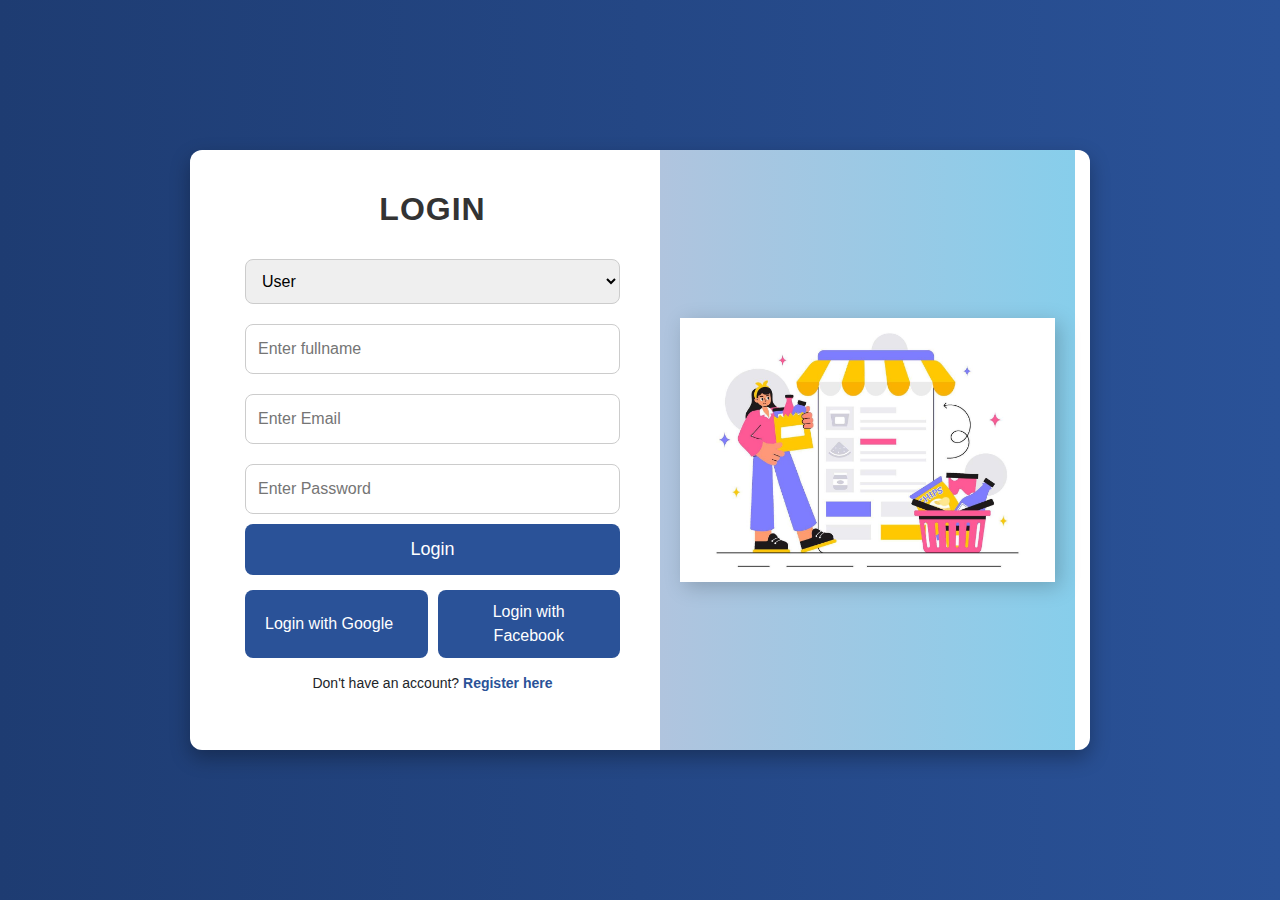
<file: login.html>
<!DOCTYPE html>
<html lang="en">
<head>
    <meta charset="UTF-8">
    <meta name="viewport" content="width=device-width, initial-scale=1.0">
    <title>Login</title>
    <link rel="stylesheet" href="https://cdn.jsdelivr.net/npm/bootstrap@4.6.1/dist/css/bootstrap.min.css">
    <style>
        * {
            box-sizing: border-box; margin: 0; padding: 0;
            font-family: 'Poppins', sans-serif;
        }
        body {
            display: flex;
            justify-content: center;
            align-items: center;
            height: 100vh;
            background: linear-gradient(to right, #1E3C72, #2A5298);
            padding: 20px;
        }
        .container {
            display: flex; background: white; border-radius: 12px; overflow: hidden;
            box-shadow: 0 8px 20px rgba(0, 0, 0, 0.3); max-width: 900px; width: 100%;
        }
        .login-form {
            flex: 1; padding: 40px; text-align: center;
        }
        .login-form h2 {
            margin-bottom: 20px; color: #333; font-weight: bold;
            text-transform: uppercase; letter-spacing: 1px;
        }
        .login-form input, .login-form select {
            width: 100%; padding: 12px; margin: 10px 0;
            border: 1px solid #ccc; border-radius: 8px; font-size: 16px;
            transition: all 0.3s ease;
        }
        .login-form input:focus, .login-form select:focus {
            border-color: #2A5298; outline: none;
            box-shadow: 0 0 8px rgba(42, 82, 152, 0.5);
        }
        .login-form button {
            width: 100%; padding: 12px; background: #2A5298; color: white;
            border: none; border-radius: 8px; cursor: pointer; font-size: 18px;
            transition: all 0.3s ease-in-out;
        }
        .login-form button:hover {
            background: #1E3C72; transform: scale(1.05);
        }
        .social-login {
            display: flex; justify-content: center; gap: 10px; margin-top: 15px;
        }
        .social-login button {
            padding: 10px 20px; border: none; border-radius: 8px; cursor: pointer;
            font-size: 16px; display: flex; align-items: center; gap: 8px;
        }
        .google {
            background: #db4437; color: white;
        }
        .facebook {
            background: #1877f2; color: white;
        }
        .register-link {
            margin-top: 15px; font-size: 14px;
        }
        .register-link a {
            color: #2A5298; text-decoration: none; font-weight: bold;
        }
        .register-link a:hover {
            text-decoration: underline;
        }
        /* Image Section */
        .image-section {
            flex: 1; display: flex; align-items: center; justify-content: center;
            padding: 20px; background: linear-gradient(to right, #B0C4DE, #87CEEB);
        }
        .image-section img {
            width: 100%; max-width: 400px;
            filter: drop-shadow(5px 5px 10px rgba(0,0,0,0.2));
        }
        @media (max-width: 768px) {
            .container { flex-direction: column; }
            .image-section { height: auto; padding: 30px; }
        }
    </style>
</head>
<body>
<div class="container">
    <div class="login-form">
        <h2>Login</h2>
        <!-- <form method="POST" action="{{ url_for('login') }}"> -->
            <form method="post" action="login.php">
            <select name="role" required>
                <option value="user">User</option>
		<option value="admin">Designer</option>
                <option value="admin">Admin</option>
            </select>
            <input type="text" name="fullname" placeholder="Enter fullname" required>
            <input type="email" name="email" placeholder="Enter Email" required>
            <input type="password" name="password" placeholder="Enter Password" required>
            <button type="submit">Login</button>
        </form>
        <div class="social-login">
            <button class="google">Login with Google</button>
            <button class="facebook">Login with Facebook</button>
        </div>
        <p class="register-link">Don't have an account? <a href="register.html">Register here</a></p>
    </div>
    <!-- Image Section -->
    <div class="image-section">
        <img src="log.jpg" alt="Login Illustration">
    </div>
</div>
</body>
</html>
</file>
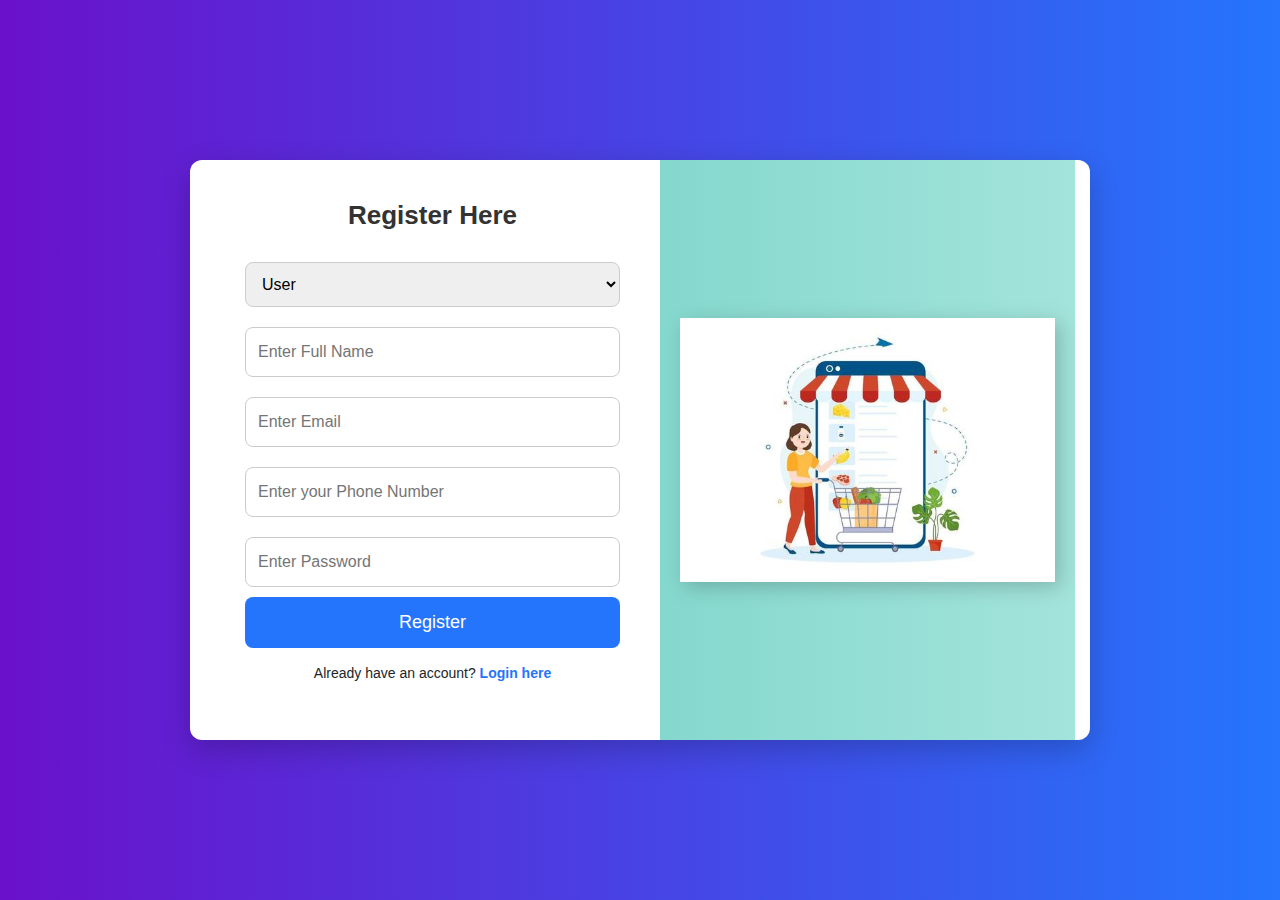
<file: register.html>
<!DOCTYPE html>
<html lang="en">
<head>
    <meta charset="UTF-8">
    <meta name="viewport" content="width=device-width, initial-scale=1.0">
    <title>Register</title>
    <link rel="stylesheet" href="https://cdn.jsdelivr.net/npm/bootstrap@4.6.1/dist/css/bootstrap.min.css">
    <style>
        * {
            box-sizing: border-box; margin: 0; padding: 0;
            font-family: 'Poppins', sans-serif;
        }
        body {
            display: flex; justify-content: center; align-items: center;
            height: 100vh;
            background: linear-gradient(to right, #6a11cb, #2575fc);
            padding: 20px;
            animation: fadeIn 1s ease-in-out;
        }
        @keyframes fadeIn {
            from { opacity: 0; }
            to { opacity: 1; }
        }
        .container {
            display: flex; background: white; border-radius: 12px; overflow: hidden;
            box-shadow: 0 10px 30px rgba(0, 0, 0, 0.2);
            max-width: 900px; width: 100%;
        }
        .register-form {
            flex: 1; padding: 40px; text-align: center;
        }
        .register-form h2 {
            margin-bottom: 20px; color: #333; font-weight: bold; font-size: 26px;
        }
        .register-form input, .register-form select {
            width: 100%; padding: 12px; margin: 10px 0;
            border: 1px solid #ccc; border-radius: 8px; font-size: 16px;
            transition: all 0.3s ease;
        }
        .register-form input:focus, .register-form select:focus {
            border-color: #2575fc; outline: none;
            box-shadow: 0 0 8px rgba(37, 117, 252, 0.6);
        }
        .register-form button {
            width: 100%; padding: 12px; background: #2575fc; color: white;
            border: none; border-radius: 8px; cursor: pointer; font-size: 18px;
            transition: all 0.3s ease-in-out;
        }
        .register-form button:hover {
            background: #1a5dd9; transform: scale(1.05);
        }
        .login-link { margin-top: 15px; font-size: 14px; }
        .login-link a { color: #2575fc; text-decoration: none; font-weight: bold; }
        .login-link a:hover { text-decoration: underline; }
        
        /* Image Section */
        .image-section {
            flex: 1; display: flex; align-items: center; justify-content: center;
            padding: 20px; background: linear-gradient(to right, #85d8ce, #a3e4db);
        }
        .image-section img {
            width: 100%; max-width: 400px;
            filter: drop-shadow(5px 5px 10px rgba(0,0,0,0.2));
            animation: slideIn 1s ease-in-out;
        }
        @keyframes slideIn {
            from { transform: translateY(20px); opacity: 0; }
            to { transform: translateY(0); opacity: 1; }
        }
        @media (max-width: 768px) {
            .container { flex-direction: column; }
            .image-section { height: auto; padding: 30px; }
        }
    </style>
</head>
<body>
<div class="container">
    <div class="register-form">
        <h2>Register Here</h2>
        <!-- <form method="POST" action="{{ url_for('register') }}"> -->
            <form method="post" action="register.php" >

            <select name="role" required>
                <option value="user">User</option>
		 <option value="user">Designer</option>
       
            </select>
            
            <input type="text" name="fullname" placeholder="Enter Full Name" required>
            <input type="email" name="email" placeholder="Enter Email" required>
            <input type="tel" name="phone" placeholder="Enter your Phone Number" required>
            <input type="password" name="password" placeholder="Enter Password" required>
            <!-- <input type="password" name="confirm_password" placeholder="Confirm Password" required> -->
            <button type="submit">Register</button>
        </form>
        <p class="login-link">Already have an account? <a href="login.html">Login here</a></p>
    </div>
    
    <!-- Image Section -->
    <div class="image-section">
        <img src="reg.jpg" alt="Register Illustration">
    </div>
</div>
</body>
</html>
</file>
